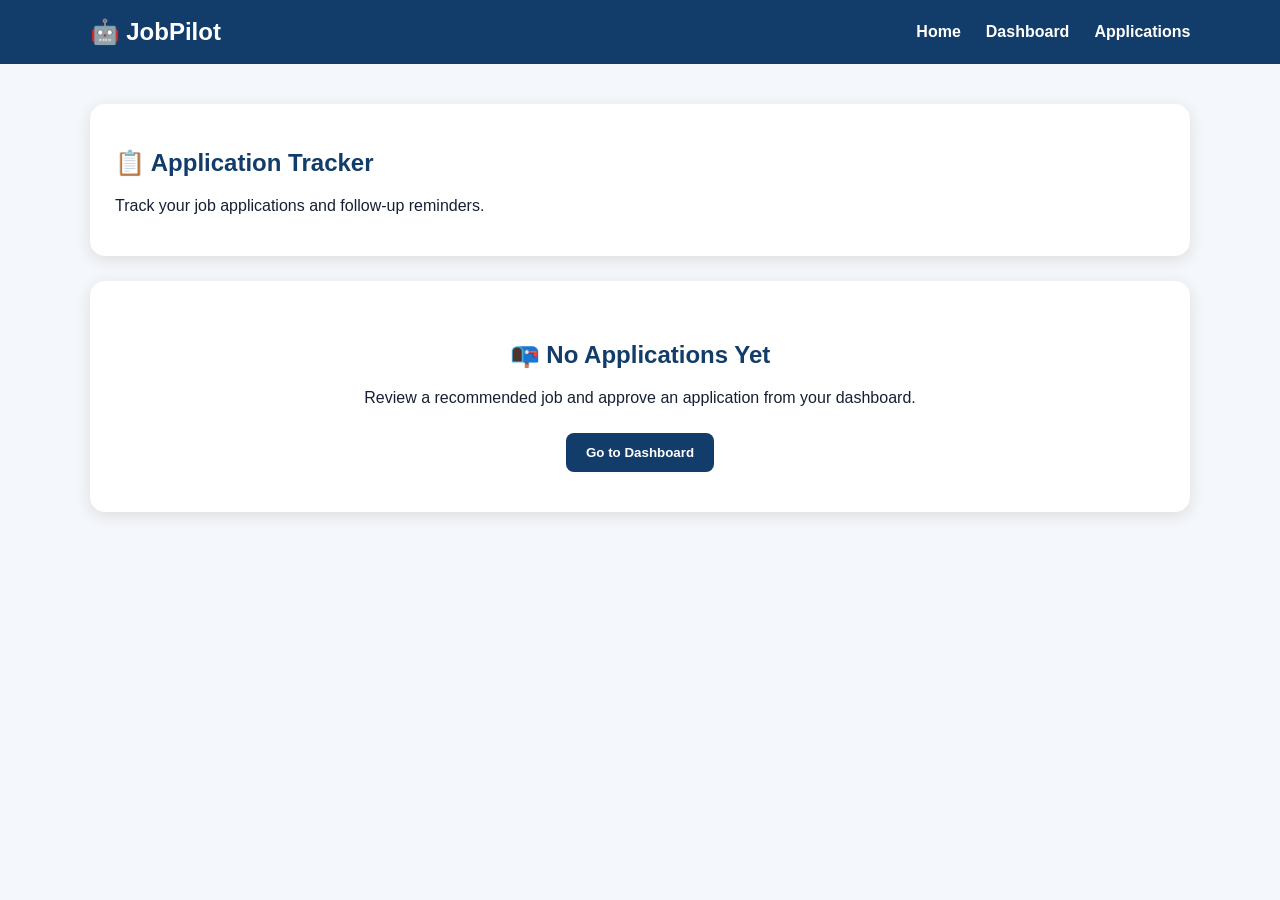
<file: application.html>
<!DOCTYPE html>
<html lang="en">
<head>
    <meta charset="UTF-8">
    <meta name="viewport" content="width=device-width, initial-scale=1.0">

    <title>JobPilot - Applications</title>

    <link rel="stylesheet" href="style.css">
</head>

<body>

    <header class="topbar">
        <div class="logo">🤖 JobPilot</div>

        <nav>
            <a href="index.html">Home</a>
            <a href="dashboard.html">Dashboard</a>
            <a href="application.html">Applications</a>
        </nav>
    </header>


    <main class="application-container">

        <section class="page-title">
            <h1>📋 Application Tracker</h1>

            <p>
                Track your job applications and follow-up reminders.
            </p>
        </section>


        <section id="applicationList">

            <!-- Applications will appear here -->

        </section>


        <section class="empty-state" id="emptyState">

            <h2>📭 No Applications Yet</h2>

            <p>
                Review a recommended job and approve an application
                from your dashboard.
            </p>

            <a href="dashboard.html">
                <button>Go to Dashboard</button>
            </a>

        </section>

    </main>


    <script src="script.js"></script>

</body>
</html>
</file>
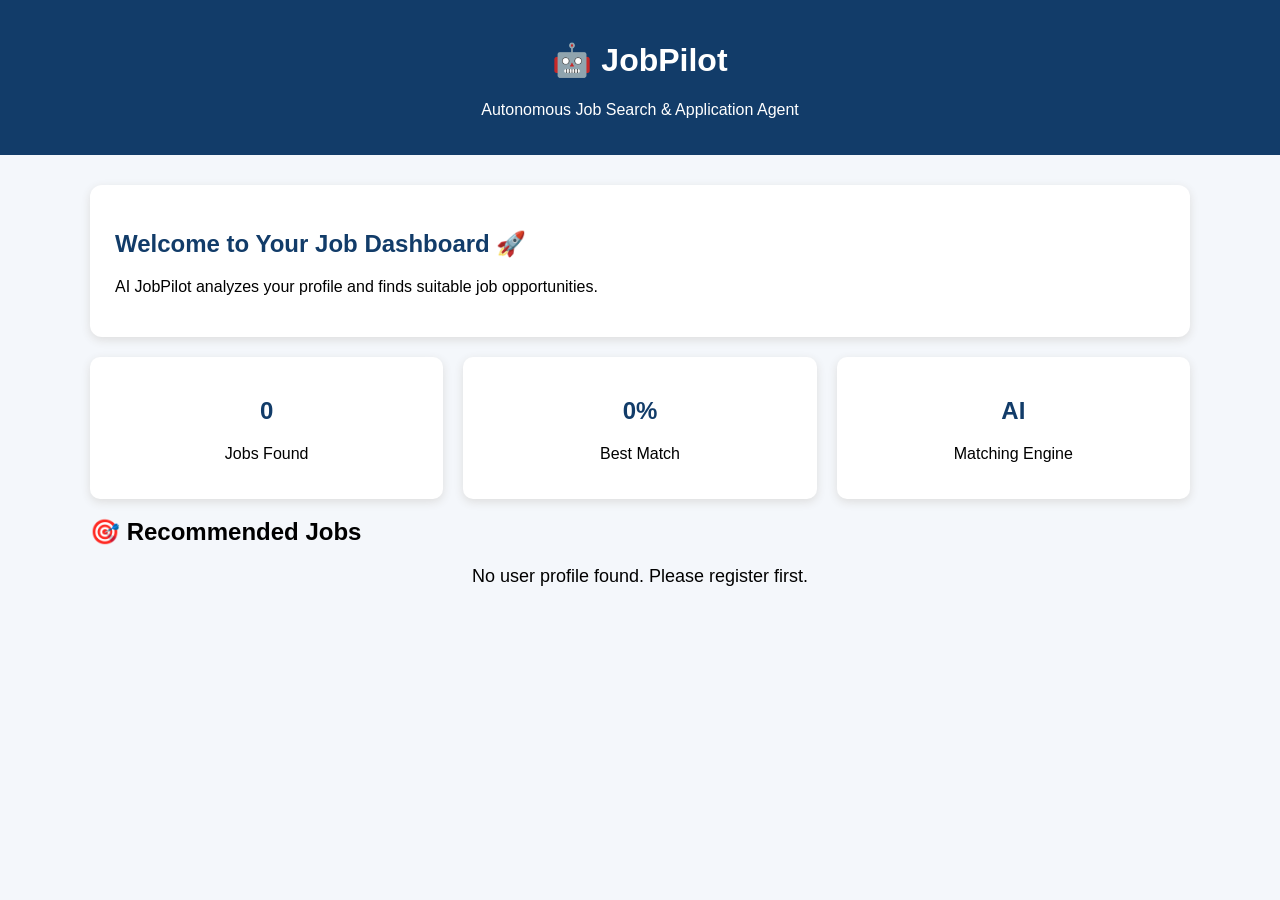
<file: dashboard.html>
<!DOCTYPE html>
<html lang="en">

<head>
    <meta charset="UTF-8">
    <meta name="viewport" content="width=device-width, initial-scale=1.0">

    <title>JobPilot Dashboard</title>

    <style>

        body {
            margin: 0;
            font-family: Arial, sans-serif;
            background: #f4f7fb;
        }

        header {
            background: #123c69;
            color: white;
            padding: 20px;
            text-align: center;
        }

        .container {
            width: 90%;
            max-width: 1100px;
            margin: 30px auto;
        }

        .welcome {
            background: white;
            padding: 25px;
            border-radius: 12px;
            box-shadow: 0 3px 10px #ddd;
        }

        .welcome h2 {
            color: #123c69;
        }

        .stats {
            display: flex;
            gap: 20px;
            flex-wrap: wrap;
            margin-top: 20px;
        }

        .stat {
            background: white;
            padding: 20px;
            flex: 1;
            min-width: 180px;
            border-radius: 10px;
            box-shadow: 0 3px 10px #ddd;
            text-align: center;
        }

        .stat h2 {
            color: #123c69;
        }

        .job {
            background: white;
            margin-top: 20px;
            padding: 22px;
            border-radius: 12px;
            box-shadow: 0 3px 10px #ddd;
        }

        .job h2 {
            color: #123c69;
        }

        .score {
            font-size: 25px;
            font-weight: bold;
        }

        .skills {
            margin-top: 10px;
        }

        .missing {
            color: #b00020;
        }

        button {
            background: #123c69;
            color: white;
            border: none;
            padding: 12px 20px;
            border-radius: 7px;
            cursor: pointer;
            margin-top: 15px;
        }

        button:hover {
            background: #0b2745;
        }

        #loading {
            text-align: center;
            font-size: 18px;
        }

    </style>

</head>


<body>

<header>

    <h1>🤖 JobPilot</h1>

    <p>Autonomous Job Search & Application Agent</p>

</header>


<div class="container">


    <div class="welcome">

        <h2>Welcome to Your Job Dashboard 🚀</h2>

        <p>
            AI JobPilot analyzes your profile and finds
            suitable job opportunities.
        </p>

    </div>


    <div class="stats">

        <div class="stat">

            <h2 id="totalJobs">0</h2>

            <p>Jobs Found</p>

        </div>


        <div class="stat">

            <h2 id="topScore">0%</h2>

            <p>Best Match</p>

        </div>


        <div class="stat">

            <h2>AI</h2>

            <p>Matching Engine</p>

        </div>

    </div>


    <h2>🎯 Recommended Jobs</h2>

    <div id="loading">

        Searching for suitable jobs...

    </div>


    <div id="jobs"></div>


</div>


<script>

    /*
       Temporary user ID.

       Later registration success-la
       automatically user ID pass pannuvom.
    */

    const userId =
        localStorage.getItem("user_id");


    async function loadJobs() {

        if (!userId) {

            document.getElementById("loading").innerHTML =
                "No user profile found. Please register first.";

            return;
        }


        try {

            const response = await fetch(
                "http://127.0.0.1:8000/jobs/" + userId
            );


            const data = await response.json();


            document.getElementById("loading").style.display =
                "none";


            document.getElementById("totalJobs").innerText =
                data.total_jobs;


            if (data.recommendations.length > 0) {

                document.getElementById("topScore").innerText =
                    data.recommendations[0].score + "%";

            }


            const jobsContainer =
                document.getElementById("jobs");


            jobsContainer.innerHTML = "";


            data.recommendations.forEach(job => {

                const jobCard =
                    document.createElement("div");


                jobCard.className = "job";


                jobCard.innerHTML = `

                    <h2>${job.title}</h2>

                    <h3>🏢 ${job.company}</h3>

                    <p>
                        📍 ${job.location}
                    </p>

                    <p>
                        💰 ${job.salary}
                    </p>

                    <p class="score">
                        🎯 Match Score:
                        ${job.score}%
                    </p>

                    <div class="skills">

                        <strong>
                            ✅ Matching Skills:
                        </strong>

                        <p>
                            ${
                                job.matching_skills.join(", ")
                                || "None"
                            }
                        </p>

                    </div>


                    <div class="missing">

                        <strong>
                            ⚠️ Missing Skills:
                        </strong>

                        <p>
                            ${
                                job.missing_skills.join(", ")
                                || "None"
                            }
                        </p>

                    </div>


                    <p>

                        <strong>
                            Why this job matched:
                        </strong>

                        <br>

                        ${job.reason || "Profile-based match"}

                    </p>


                    <button
                        onclick="viewJob('${job.application_url}')">

                        View Job

                    </button>

                `;


                jobsContainer.appendChild(
                    jobCard
                );

            });

        }

        catch (error) {

            document.getElementById("loading").innerText =
                "❌ Backend connection failed.";

            console.error(error);

        }

    }


    function viewJob(url) {

        window.open(
            url,
            "_blank"
        );

    }


    loadJobs();

</script>


</body>

</html>
</file>
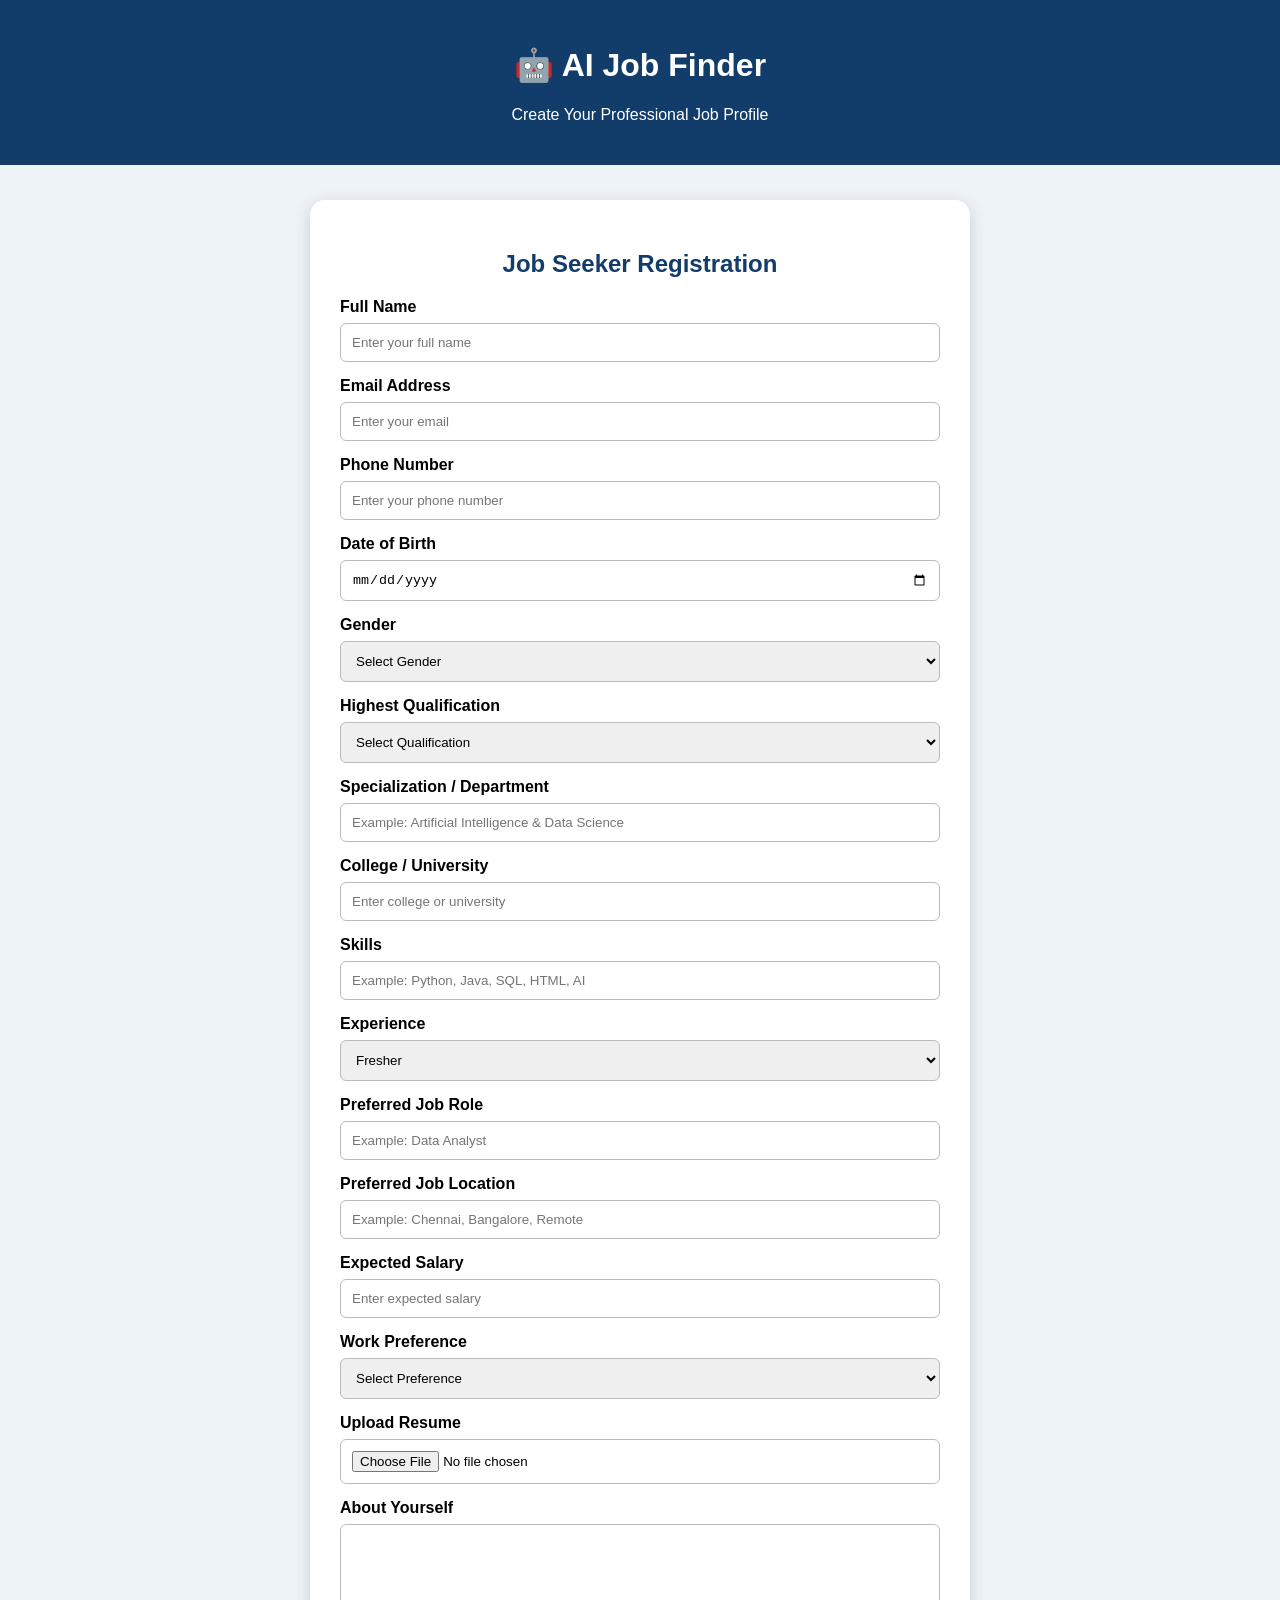
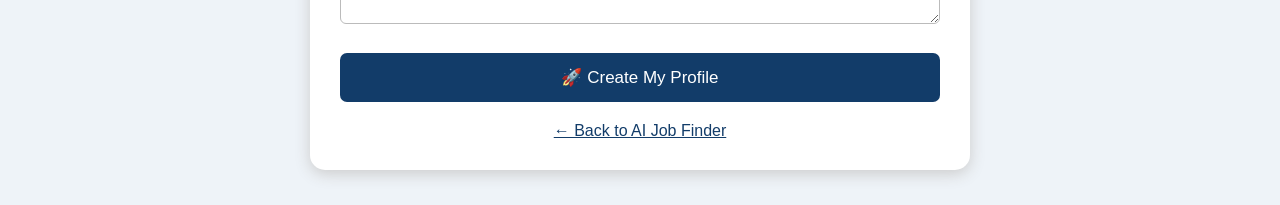
<file: register.html>
<!DOCTYPE html>
<html lang="en">

<head>
    <meta charset="UTF-8">
    <meta name="viewport" content="width=device-width, initial-scale=1.0">

    <title>AI Job Finder - Registration</title>

    <style>
        body {
            font-family: Arial, sans-serif;
            background-color: #eef3f8;
            margin: 0;
        }

        header {
            background-color: #123c69;
            color: white;
            text-align: center;
            padding: 25px;
        }

        .form-container {
            background: white;
            width: 600px;
            max-width: 90%;
            margin: 35px auto;
            padding: 30px;
            border-radius: 15px;
            box-shadow: 0 4px 15px #ccc;
        }

        h2 {
            text-align: center;
            color: #123c69;
        }

        label {
            display: block;
            margin-top: 15px;
            font-weight: bold;
        }

        input,
        select,
        textarea {
            width: 100%;
            padding: 11px;
            margin-top: 7px;
            box-sizing: border-box;
            border: 1px solid #bbb;
            border-radius: 6px;
        }

        textarea {
            height: 100px;
        }

        .submit-btn {
            width: 100%;
            padding: 14px;
            margin-top: 25px;
            background-color: #123c69;
            color: white;
            border: none;
            border-radius: 7px;
            font-size: 17px;
            cursor: pointer;
        }

        .submit-btn:hover {
            background-color: #0b2745;
        }

        .back {
            display: block;
            text-align: center;
            margin-top: 20px;
            color: #123c69;
        }
    </style>
</head>

<body>

<header>
    <h1>🤖 AI Job Finder</h1>
    <p>Create Your Professional Job Profile</p>
</header>


<div class="form-container">

    <h2>Job Seeker Registration</h2>

    <form>

        <label>Full Name</label>
        <input type="text" placeholder="Enter your full name" required>


        <label>Email Address</label>
        <input type="email" placeholder="Enter your email" required>


        <label>Phone Number</label>
        <input type="tel" placeholder="Enter your phone number" required>


        <label>Date of Birth</label>
        <input type="date">


        <label>Gender</label>
        <select>
            <option>Select Gender</option>
            <option>Male</option>
            <option>Female</option>
            <option>Other</option>
        </select>


        <label>Highest Qualification</label>
        <select required>
            <option>Select Qualification</option>
            <option>10th</option>
            <option>12th</option>
            <option>Diploma</option>
            <option>B.E / B.Tech</option>
            <option>B.Sc</option>
            <option>BCA</option>
            <option>M.E / M.Tech</option>
            <option>MCA</option>
            <option>MBA</option>
            <option>Other</option>
        </select>


        <label>Specialization / Department</label>
        <input type="text"
               placeholder="Example: Artificial Intelligence & Data Science">


        <label>College / University</label>
        <input type="text"
               placeholder="Enter college or university">


        <label>Skills</label>
        <input type="text"
               placeholder="Example: Python, Java, SQL, HTML, AI">


        <label>Experience</label>
        <select>
            <option>Fresher</option>
            <option>0-1 Year</option>
            <option>1-3 Years</option>
            <option>3-5 Years</option>
            <option>5+ Years</option>
        </select>


        <label>Preferred Job Role</label>
        <input type="text"
               placeholder="Example: Data Analyst">


        <label>Preferred Job Location</label>
        <input type="text"
               placeholder="Example: Chennai, Bangalore, Remote">


        <label>Expected Salary</label>
        <input type="number"
               placeholder="Enter expected salary">


        <label>Work Preference</label>
        <select>
            <option>Select Preference</option>
            <option>Work From Office</option>
            <option>Work From Home</option>
            <option>Hybrid</option>
        </select>


        <label>Upload Resume</label>
        <input type="file" accept=".pdf,.doc,.docx">


        <label>About Yourself</label>
        <textarea
            placeholder="Tell us about your career goals, interests and experience">
        </textarea>


        <button class="submit-btn" type="submit">
            🚀 Create My Profile
        </button>

    </form>


    <a class="back" href="index.html">
        ← Back to AI Job Finder
    </a>

</div>

</body>
</html>
</file>
<file: style.css>
* {
    box-sizing: border-box;
}

body {
    margin: 0;
    font-family: Arial, sans-serif;
    background: #f4f7fb;
    color: #172033;
}


/* ================= HEADER ================= */

.topbar {
    background: #123c69;
    color: white;

    padding: 18px 7%;

    display: flex;
    justify-content: space-between;
    align-items: center;

    flex-wrap: wrap;
}

.logo {
    font-size: 24px;
    font-weight: bold;
}

nav {
    display: flex;
    gap: 25px;
}

nav a {
    color: white;
    text-decoration: none;
    font-weight: bold;
}

nav a:hover {
    text-decoration: underline;
}


/* ================= APPLICATION PAGE ================= */

.application-container {
    width: 90%;
    max-width: 1100px;

    margin: 40px auto;
}

.page-title {
    background: white;

    padding: 25px;

    border-radius: 15px;

    box-shadow: 0 4px 15px #ddd;

    margin-bottom: 25px;
}

.page-title h1 {
    color: #123c69;
}


/* ================= APPLICATION CARD ================= */

.application-card {
    background: white;

    padding: 25px;

    margin-bottom: 20px;

    border-radius: 15px;

    box-shadow: 0 4px 15px #ddd;
}

.application-card h2 {
    color: #123c69;
}

.application-card p {
    line-height: 1.6;
}


/* ================= STATUS ================= */

.status {
    display: inline-block;

    padding: 8px 14px;

    border-radius: 20px;

    font-weight: bold;

    background: #e7f1ff;

    color: #123c69;
}


/* ================= BUTTON ================= */

button {
    border: none;

    padding: 12px 20px;

    border-radius: 8px;

    background: #123c69;

    color: white;

    font-weight: bold;

    cursor: pointer;

    margin-top: 10px;
}

button:hover {
    background: #0b2745;
}


/* ================= SELECT ================= */

select {
    padding: 10px;

    border-radius: 7px;

    border: 1px solid #ccc;

    margin-top: 8px;

    width: 220px;
}


/* ================= EMPTY ================= */

.empty-state {
    background: white;

    padding: 40px;

    text-align: center;

    border-radius: 15px;

    box-shadow: 0 4px 15px #ddd;
}

.empty-state h2 {
    color: #123c69;
}


/* ================= RESPONSIVE ================= */

@media (max-width: 600px) {

    .topbar {
        flex-direction: column;

        gap: 15px;
    }

    nav {
        gap: 12px;

        flex-wrap: wrap;

        justify-content: center;
    }

    .application-container {
        width: 94%;
    }

}
</file>
